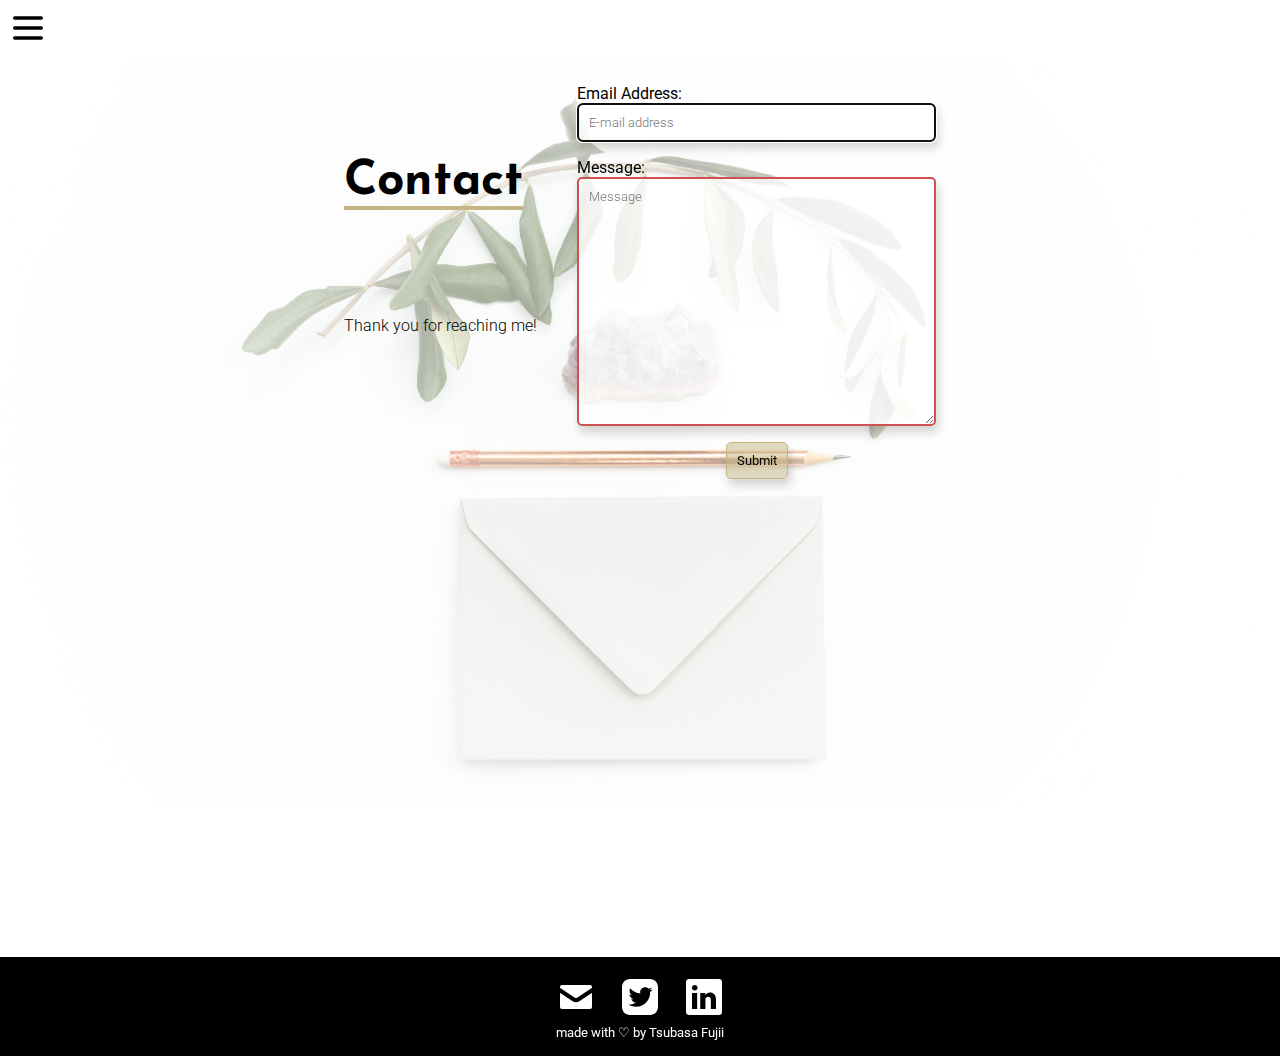
<file: contact.html>
<!DOCTYPE html>
<html lang="en">
  <head>
    <meta charset="UTF-8" />
    <meta http-equiv="X-UA-Compatible" content="IE=edge" />
    <meta name="viewport" content="width=device-width, initial-scale=1.0" />
    <meta name="author" content="Tsubasa Fujii" />
    <meta
      name="description"
      content="This is Tsubasa Fujii's portfolio website."
    />
    <title>Tsubasa Fujii | Contact</title>
    <!-- General -->
    <link rel="stylesheet" href="CSS/general/reset.css" />
    <link rel="stylesheet" href="CSS/general/styles.css" />
    <link rel="stylesheet" href="CSS/general/header.css" />
    <link rel="stylesheet" href="CSS/general/footer.css" />
    <link rel="stylesheet" href="CSS/general/forms.css" />
    <link rel="stylesheet" href="CSS/general/colors.css" />
    <link rel="stylesheet" href="CSS/general/typography.css" />
    <!-- Page Exclusive -->
    <link rel="stylesheet" href="CSS/contact.css" />
    <!-- Font -->
    <link rel="preconnect" href="https://fonts.googleapis.com" />
    <link rel="preconnect" href="https://fonts.gstatic.com" crossorigin />
    <link
      href="https://fonts.googleapis.com/css2?family=Josefin+Sans:wght@700&family=Roboto:wght@300;400&display=swap"
      rel="stylesheet"
    />
    <!-- JavaScript -->
    <script
    src="https://code.jquery.com/jquery-3.6.0.js"
    integrity="sha256-H+K7U5CnXl1h5ywQfKtSj8PCmoN9aaq30gDh27Xc0jk="
    crossorigin="anonymous"></script>
    <script src="JavaScript\general\header.js" type="module"></script>
  </head>
  <body>
    <header>
      <div id="menu">
        <nav>
          <div class="menu-contents">
            <img src="assets\header\humburger-menu.svg" id="iconHamburger" class="navigation-menu-icon" alt="menu">
            <img src="assets\header\cross.svg" id="iconCross" class="navigation-menu-icon" alt="close">
            <ul>
              <li><a href="index.html">Home</a></li>
              <li><a href="experience.html">Experience</a></li>
              <li class="current-page"><a href="contact.html">Contact</a></li>
            </ul>
          </div>
        </nav>
      </div>
    </header>
    <main>
      <div class="content-outer-wrapper">
        <div class="content-inner-left">
          <h1 class="page-heading">Contact</h1>
          <p>Thank you for reaching me!</p>
        </div>
        <form>
          <label for="email">email address:</label>
          <!-- prettier-ignore -->
          <input type="email" id="email" placeholder="E-mail address" autofocus required>
          <label for="message">message:</label>
          <!-- prettier-ignore -->
          <textarea id="message" cols="40" rows="15" placeholder="Message" required></textarea>
          <button>submit</button>
        </form>
      </div>
    </main>
    <footer>
      <div class="footer-icons">
        <a href="contact.html">
          <img src="assets\footer\icon-mail.svg" alt="Contact me" />
        </a>
        <a href="https://twitter.com/t_frontend_dev">
          <img src="assets\footer\icon-twitter.svg" alt="Twitter" />
        </a>
        <a href="https://www.linkedin.com/in/tsubasa-fujii-b9a670220/">
          <img src="assets\footer\icon-linkedin.svg" alt="Linkedin" />
        </a>
      </div>
      <div class="copyright">made with &#9825; by Tsubasa Fujii</div>
    </footer>
  </body>
</html>
</file>
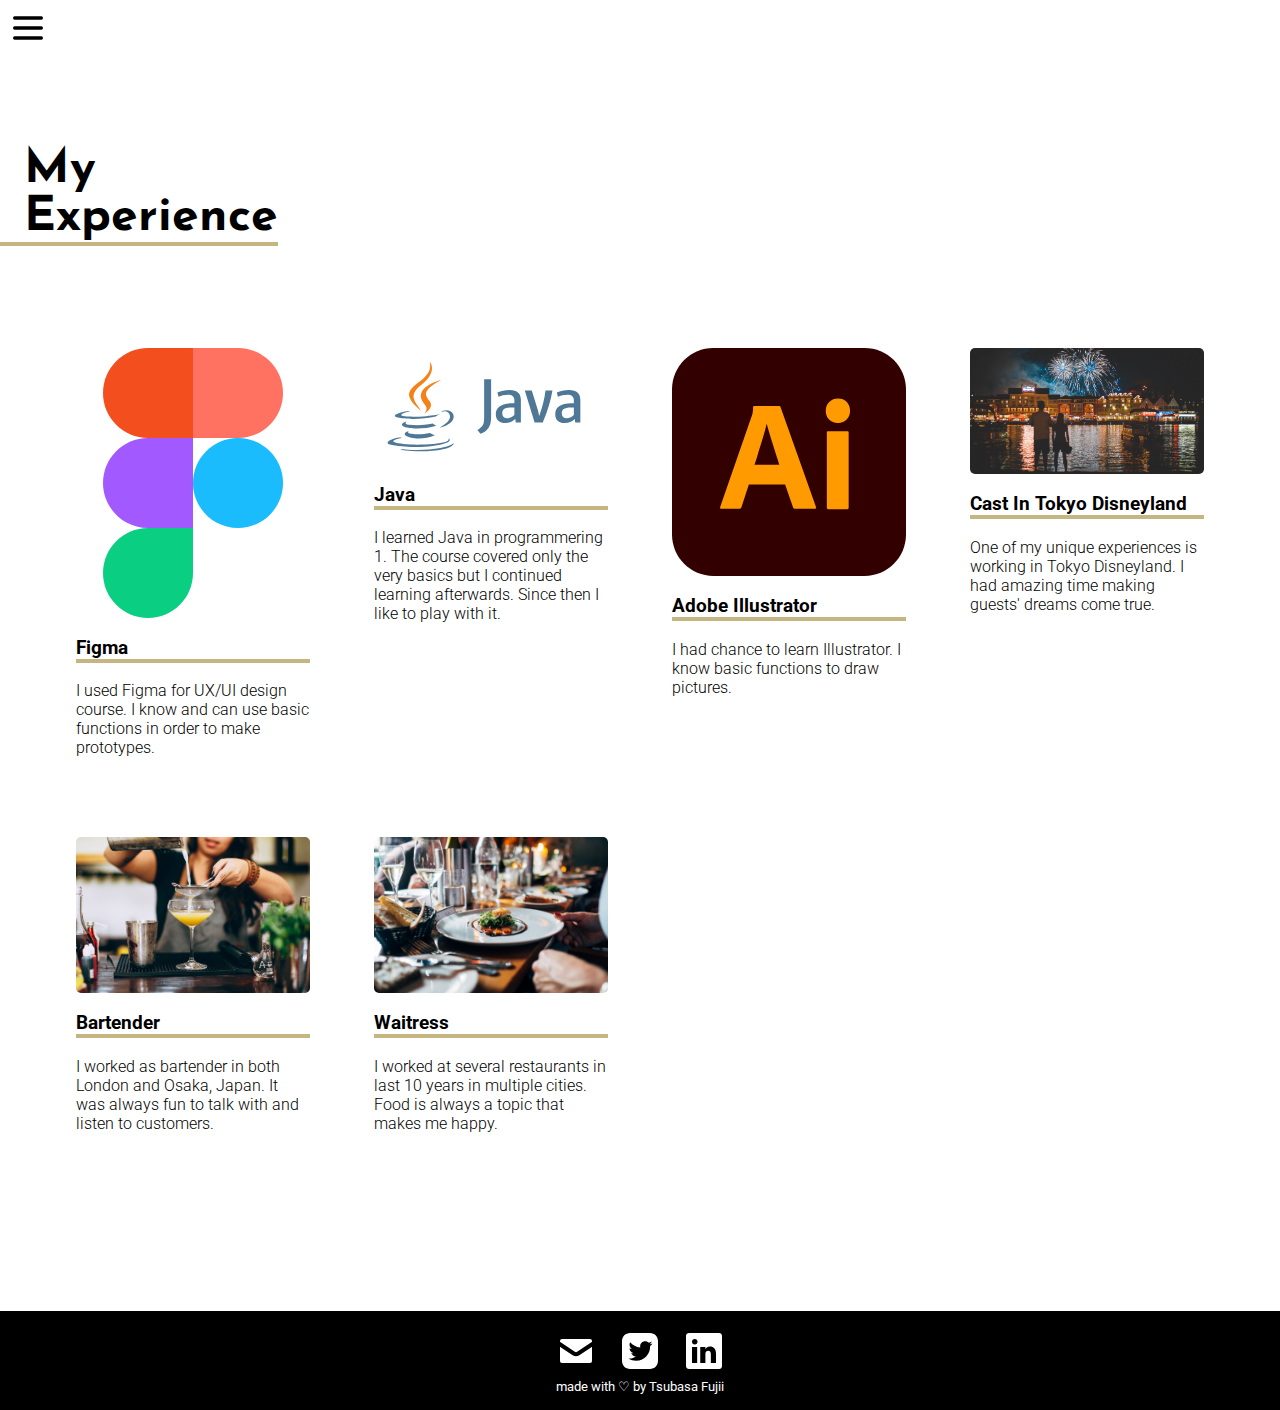
<file: experience.html>
<!DOCTYPE html>
<html lang="en">
  <head>
    <meta charset="UTF-8" />
    <meta http-equiv="X-UA-Compatible" content="IE=edge" />
    <meta name="viewport" content="width=device-width, initial-scale=1.0" />
    <meta name="author" content="Tsubasa Fujii" />
    <meta
      name="description"
      content="This is Tsubasa Fujii's portfolio website."
    />
    <title>Tsubasa Fujii | My Experience</title>
    <!-- General -->
    <link rel="stylesheet" href="CSS/general/reset.css" />
    <link rel="stylesheet" href="CSS/general/styles.css" />
    <link rel="stylesheet" href="CSS/general/header.css" />
    <link rel="stylesheet" href="CSS/general/footer.css" />
    <link rel="stylesheet" href="CSS/general/colors.css" />
    <link rel="stylesheet" href="CSS/general/typography.css" />
    <!-- Page Exclusive -->
    <link rel="stylesheet" href="CSS/experience/experience.css" />
    <!-- Font -->
    <link rel="preconnect" href="https://fonts.googleapis.com" />
    <link rel="preconnect" href="https://fonts.gstatic.com" crossorigin />
    <link
      href="https://fonts.googleapis.com/css2?family=Josefin+Sans:wght@700&family=Roboto:wght@300;400&display=swap"
      rel="stylesheet"
    />
    <!-- JavaScript -->
    <script
    src="https://code.jquery.com/jquery-3.6.0.js"
    integrity="sha256-H+K7U5CnXl1h5ywQfKtSj8PCmoN9aaq30gDh27Xc0jk="
    crossorigin="anonymous"></script>
    <script src="JavaScript\general\header.js" type="module"></script>
  </head>
  <body>
    <header>
      <div id="menu">
        <nav>
          <div class="menu-contents">
            <img src="assets\header\humburger-menu.svg" id="iconHamburger" class="navigation-menu-icon" alt="menu">
            <img src="assets\header\cross.svg" id="iconCross" class="navigation-menu-icon" alt="close">
            <ul>
              <li><a href="index.html">Home</a></li>
              <li class="current-page"><a href="experience.html">Experience</a></li>
              <li><a href="contact.html">Contact</a></li>
            </ul>
          </div>
        </nav>
      </div>
    </header>
    <main>
      <h1 class="page-heading">My Experience</h1>
      <div class="cards-wrapper">
        <a href="experience-detail.html">
          <!-- Card Start -->
          <div class="card">
            <img src="assets\experience\card1.svg" alt="Figma Logo" />
            <div class="card-content">
              <h3>Figma</h3>
              <p>
                I used Figma for UX/UI design course. I know and can use basic
                functions in order to make prototypes.
              </p>
            </div>
          </div>
        </a>
        <!-- Card End -->
        <!-- Card Start -->
        <a href="experience-detail.html">
          <div class="card">
            <img src="assets\experience\card2.svg" alt="Java Logo" />
            <div class="card-content">
              <h3>Java</h3>
              <p>
                I learned Java in programmering 1. The course covered only the
                very basics but I continued learning afterwards. Since then I
                like to play with it.
              </p>
            </div>
          </div>
        </a>
        <!-- Card End -->
        <!-- Card Start -->
        <a href="experience-detail.html">
          <div class="card">
            <!-- prettier-ignore -->
            <img src="assets\experience\card3.svg" alt="Adobe Illustrator Logo" />
            <div class="card-content">
              <h3>Adobe Illustrator</h3>
              <p>
                I had chance to learn Illustrator. I know basic functions to
                draw pictures.
              </p>
            </div>
          </div>
        </a>
        <!-- Card End -->
        <!-- Card Start -->
        <a href="experience-detail.html">
          <div class="card">
            <img src="assets\experience\card4.jpg" alt="Disneyland Image" />
            <div class="card-content">
              <h3>Cast in Tokyo Disneyland</h3>
              <p>
                One of my unique experiences is working in Tokyo Disneyland. I
                had amazing time making guests' dreams come true.
              </p>
            </div>
          </div>
        </a>
        <!-- Card End -->
        <!-- Card Start -->
        <a href="experience-detail.html">
          <div class="card">
            <img src="assets\experience\card5.jpg" alt="Bartender Image" />
            <div class="card-content">
              <h3>Bartender</h3>
              <p>
                I worked as bartender in both London and Osaka, Japan. It was
                always fun to talk with and listen to customers.
              </p>
            </div>
          </div>
        </a>
        <!-- Card End -->
        <!-- Card Start -->
        <a href="experience-detail.html">
          <div class="card">
            <img src="assets\experience\card6.jpg" alt="Waitress Image" />
            <div class="card-content">
              <h3>Waitress</h3>
              <p>
                I worked at several restaurants in last 10 years in multiple
                cities. Food is always a topic that makes me happy.
              </p>
            </div>
          </div>
        </a>
        <!-- Card End -->
      </div>
    </main>
    <footer>
      <div class="footer-icons">
        <a href="contact.html">
          <img src="assets\footer\icon-mail.svg" alt="Contact me" />
        </a>
        <a href="https://twitter.com/t_frontend_dev">
          <img src="assets\footer\icon-twitter.svg" alt="Twitter" />
        </a>
        <a href="https://www.linkedin.com/in/tsubasa-fujii-b9a670220/">
          <img src="assets\footer\icon-linkedin.svg" alt="Linkedin" />
        </a>
      </div>
      <div class="copyright">made with &#9825; by Tsubasa Fujii</div>
    </footer>
  </body>
</html>
</file>
<file: CSS/general/styles.css>
:root {
  --footer-padding: 1rem;
  --footer-icon-height: 3rem;
  --footer-height: calc(2 * var(--footer-padding) + var(--footer-icon-height) + var(--copyright-font-size));

  --content-padding: 0.75em;
  --border-radius: 5px;
  --button-input-padding: 0.75em 0.75em;
  --heading-underline: 4px solid var(--highlight-color);
  --box-shadow: 0 3px 5px rgba(0, 0, 0, 0.4);

  /* standard space */
  --standard-gap: 1rem;
  /* space under heading */
  --bigger-gap: 2.5rem;
  /* space between different topic */
  --section-separator: 10vh 0;
  /* space between main and footer */
  --space-after-main: 5vh;
}

/* Basic Structure */
body {
  max-width: 100vw;
}
header {
  width: 100%;
}
main {
  max-width: 100%;
  min-height: calc(100vh - var(--nav-height) - var(--footer-height));
  margin-top: var(--nav-height);
}
footer {
  min-height: var(--footer-height);
  max-width: 100%;
  margin-top: 150px;
}
  
/* Heading */
h3 {
  border-bottom: var(--heading-underline);
}
/* experience.html & contact.html */
h1.page-heading {
  margin: 10vh 0;
  border-bottom: var(--heading-underline);
  display: table-caption;
}
</file>
<file: CSS/general/header.css>
:root {
  --nav-height: var(--icon-hamburger-length);
  --menu-li-padding-vertical: 1em;
  --menu-li-padding-horizontal: 3em;
  --icon-hamburger-length: calc(var(--menu-li-padding-vertical)*2 + 1.5rem);
  --header-padding: 1em;
}

/* Header General */
header {
  position: fixed;
  top: 0;
  left: 0;
  z-index: 10;
  box-shadow: unset;
}
.navigation-menu-icon {
  height: var(--icon-hamburger-length);
  padding: .5rem;
  border-radius: 5px;
  cursor: pointer;
}
.menu-contents ul {
  list-style-type: none;
  display: none;
}
#iconCross {
  display: none;
}
.desktop-menu.opened .menu-contents ul,
.mobile-menu.opened .menu-contents ul {
  display: block;
}
.desktop-menu.opened .menu-contents #iconCross,
.mobile-menu.opened .menu-contents #iconCross {
  display: block;
}

/* Desktop version */
.desktop-menu.opened {
  padding: var(--header-padding) 0;
  display: flex;
  flex-wrap: wrap;
  justify-content: space-around;
  align-items: flex-end;
  box-shadow: var(--box-shadow);
}
.desktop-menu.opened nav li {
  padding: var(--button-input-padding);
  display: inline-block;
}
.desktop-menu.opened .navigation-menu-icon{
  position: absolute;
  right: 1rem;
  bottom: var(--button-input-padding);
}
.desktop-menu.opened .current-page {
  border-bottom: 4px solid var(--font-color);
}
/* Mobile version */
.mobile-menu.opened {
  width: 100vw;
  height: 100vh;
}
.mobile-menu nav li {
  padding: var(--menu-li-padding-vertical) var(--menu-li-padding-horizontal);
  border: 1px solid black;
}
.mobile-menu .current-page {
  border-left: 4px solid var(--font-color);
}
.mobile-menu.opened .menu-contents{
  width: fit-content;
  padding: .5rem;
  box-shadow: var(--box-shadow);
}
</file>
<file: CSS/general/footer.css>
footer {
  padding: var(--footer-padding) 0;
  display: flex;
  flex-direction: column;
  justify-content: center;
  }
  .footer-icons {
  display: flex;
  justify-content: center;
  align-items: center;
  gap: var(--standard-gap);
}
.footer-icons img {
  width: auto;
  height: var(--footer-icon-height);
}
</file>
<file: CSS/general/forms.css>
form {
  padding: var(--content-padding);
  display: flex;
  flex-direction: column;
}
label,
button {
  margin-top: var(--standard-gap);
}
input,
button,
textarea {
  padding: var(--button-input-padding);
  border-radius: var(--border-radius);
  box-shadow: 0.2em 0.4rem 0.7em rgba(0, 0, 0, 0.151);
  flex-grow: 0;
}
input,
textarea {
  border: 1px solid rgba(0, 0, 0, 0.7);
}
input:focus,
textarea:focus {
  border: 1px solid var(--highlight-color);
}
input:required:invalid,
textarea:required:invalid {
  border: 2px solid rgb(207, 82, 82);
}
button {
  align-self: center;
  cursor: pointer;
  border: 1px solid var(--highlight-color);
}
</file>
<file: CSS/general/colors.css>
:root {
  --main-background: rgb(255, 255, 255);
  --header-background: rgba(255, 255, 255, 0.9);

  --highlight-color: rgb(196, 181, 130);
  --highlight-rgb: 196, 181, 130;

  --font-color: #000000;
  --active-color: rgba(55, 8, 224, 0.5);
  --hover-color: rgb(95, 92, 92);

  /* hamburger menu */
  --overlay-color: rgba(206, 206, 206, 0.432);
}

/* Base Background */
body {
  background-color: var(--main-background);
}
footer {
  color: #ffffff;
  background-color: #000000;
}

/* Font Color */
p,
h1,
h2,
h3,
a,
a:visited,
button,
form > * {
  color: var(--font-color);
}

/* Link */
a:hover {
  color: var(--hover-color);
}
a:active {
  color: var(--active-color);
}

/* Heading */
.h1-highlight {
  color: var(--highlight-color);
}

/* Button */
button:hover {
  background-color: rgba(var(--highlight-rgb), 0.8);
}
button {
  background-color: rgba(var(--highlight-rgb), 0.5);
}

/* Header */
header {
  background-color: transparent;
}
.opened{
  background-color: var(--overlay-color);
}
.mobile-menu.opened .menu-contents{
  background-color: var(--header-background);
}
.desktop-menu.opened {
  background-color: var(--header-background); 
}
.mobile-menu .navigation-menu-icon {
  background-color: var(--header-background);
}

/* Form */
input,
textarea {
  background-color: rgba(255, 255, 255, 0.8);
}

/* experience.html */
.card-content {
  background-color: rgba(255, 255, 255, 0.8);
}

/* experience-detail.html */
.carousel-button {
  background-color: rgba(var(--highlight-rgb), 0.2);
}
.carousel-button:hover {
  background-color: var(--highlight-color);
}
.index-markers {
  color: grey;
}
.active-marker {
  color: var(--highlight-color);
}
.enlarged {
  background-color: rgba(255, 255, 255, 0.8);
}
.overlay-wrapper {
  background-color: var(--overlay-color);
}
</file>
<file: CSS/general/typography.css>
/* General Typography */
/*
  "Josefin Sans" for Headings
  "Roboto" - regular(font-weight: 400) for menu
  "Roboto" - lighter(font-weight: 300) for sentences
*/
:root {
  --copyright-font-size: 0.8rem;
}
.h1-highlight {
  font-size: 1.5em;
}
h1 {
  font-family: "Josefin Sans", sans-serif;
  font-size: 3rem;
}
h2 {
  font-family: "Josefin Sans", sans-serif;
  font-size: 2rem;
}
h3,
header,
main,
footer,
ul,
button {
  font-family: "Roboto", sans-serif;
}
p,
input,
textarea {
  font-family: "Roboto", sans-serif;
  font-weight: 300;
}

/* General */
h3,
button,
label {
  text-transform: capitalize;
}

/* Header */
a,
a:visited {
  font-weight: bold;
}
nav li {
  text-transform: uppercase;
  font-size: 1rem;
}
/* Footer */
.copyright {
  font-size: var(--copyright-font-size);
  text-align: center;
}

/* index.html */
.introduction h1 {
  font-size: 2rem;
}
.h1-highlight {
  font-size: 1.5em;
  font-weight: bold;
}
.introduction p {
  font-size: 1.5rem;
}

/* experience-detail.html */
.index-markers {
  font-size: 1rem;
}
.index-markers {
  text-align: center;
}
</file>
<file: CSS/contact.css>
main {
  padding-bottom: var(--space-after-main);

  background: radial-gradient(
      circle,
      rgba(255, 255, 255, 0.45) 0%,
      rgb(255, 255, 255)
    ),
    no-repeat center/contain url("../assets/contact/bg.jpg") fixed;
  background-clip: padding-box;
}
.content-outer-wrapper {
  border-radius: var(--border-radius);
  display: flex;
  flex-wrap: wrap;
  justify-content: center;
  gap: var(--standard-gap);
}
.content-inner-left {
  max-width: 300px;
  padding: var(--content-padding);
}
</file>
<file: CSS/experience/experience.css>
main {
  margin-top: var(--nav-height);
}
h1.page-heading {
  padding-left: 0.5em;
}
.cards-wrapper {
  max-width: 100%;
  margin-bottom: var(--space-after-main);
  padding: 0 5vw;
  display: grid;
  gap: var(--bigger-gap);
}
.card {
  padding: var(--content-padding);
  display: flex;
  flex-wrap: wrap;
  align-items: center;
  justify-content: center;
}
.card img {
  width: 100%;
  max-height: 30vh;
  border-radius: var(--border-radius);
  filter: blur(0);
  transition: 0.3s ease-in-out;
}
.card-content {
  border-radius: var(--border-radius);
}
.card:hover > img {
  filter: blur(2px) grayscale(50%);
}
.card:hover > .card-content {
  transform: scale(1.1) translateY(-2em);
}

@media (min-width: 500px) {
  .cards-wrapper {
    grid-template-columns: 1fr 1fr;
  }
}
@media (min-width: 750px) {
  .cards-wrapper {
    grid-template-columns: 1fr 1fr 1fr;
  }
}
@media (min-width: 1240px) {
  .cards-wrapper {
    grid-template-columns: 1fr 1fr 1fr 1fr;
  }
}
</file>
